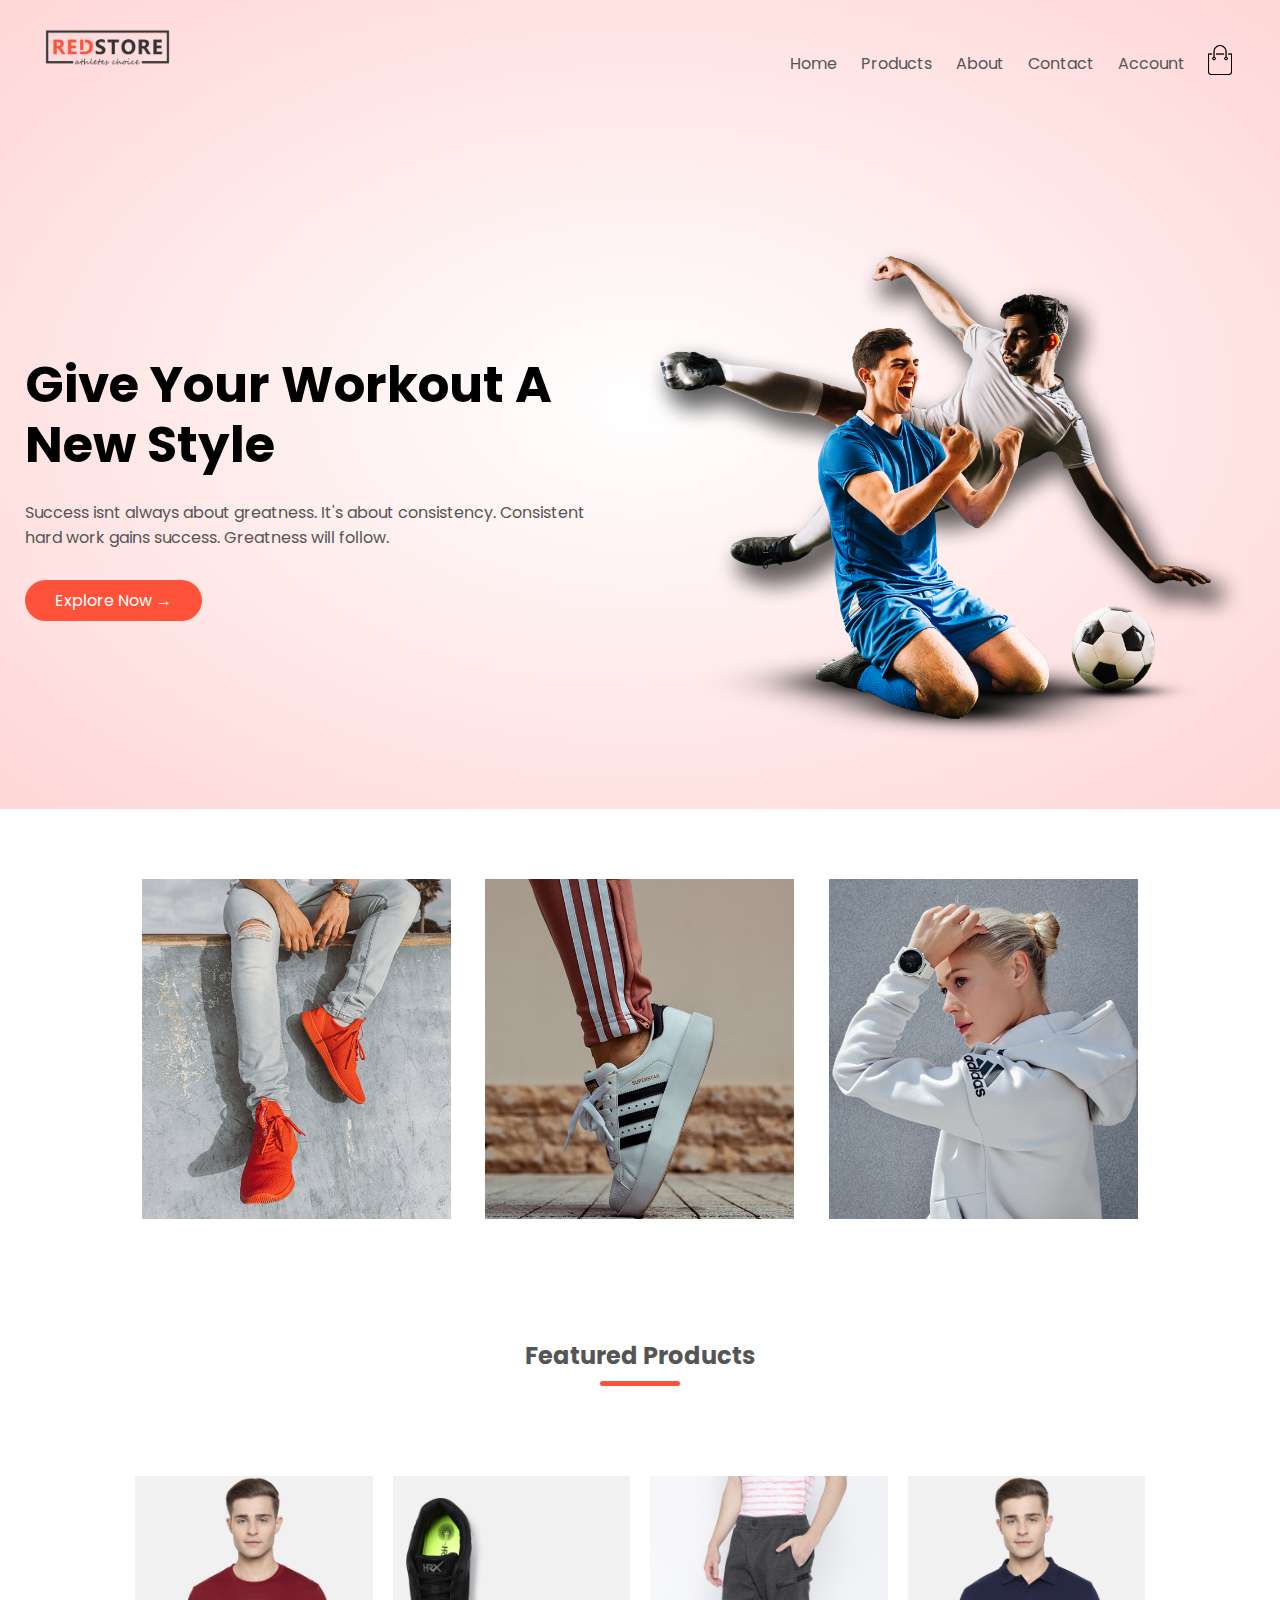
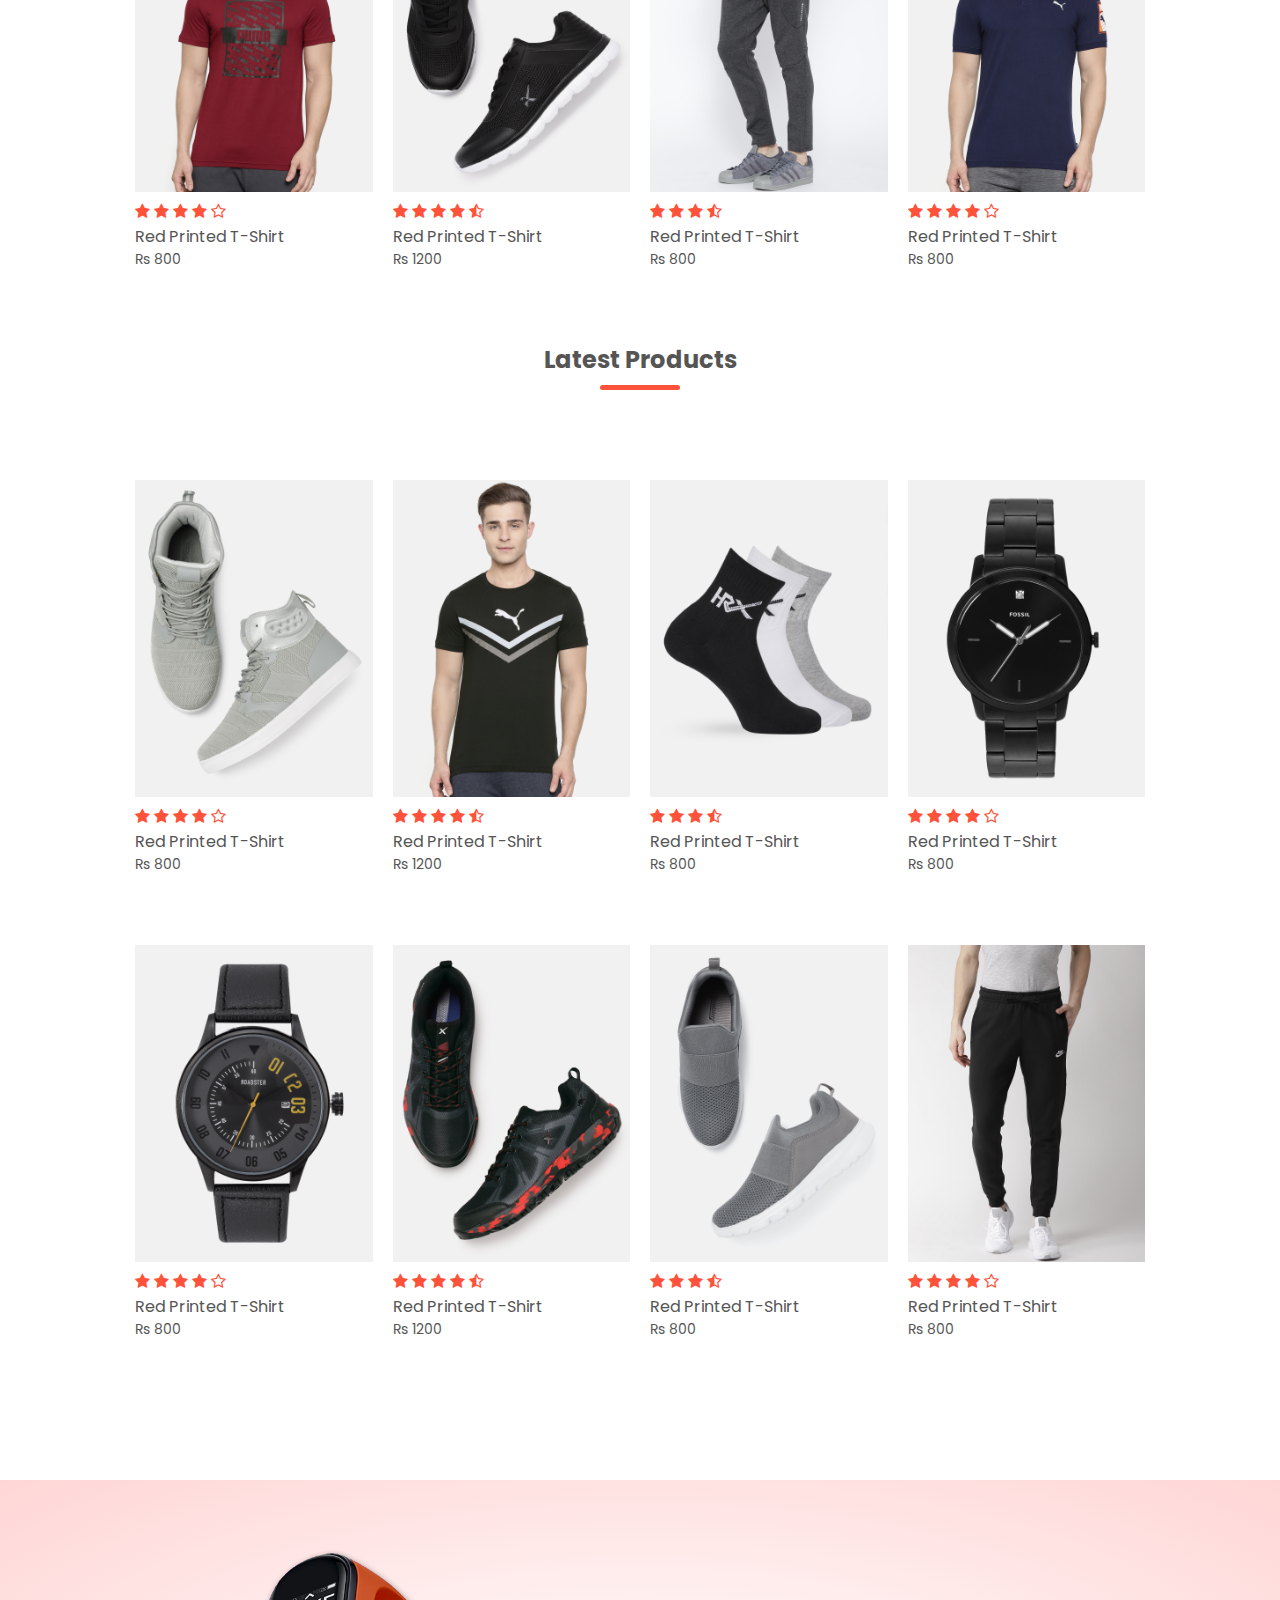
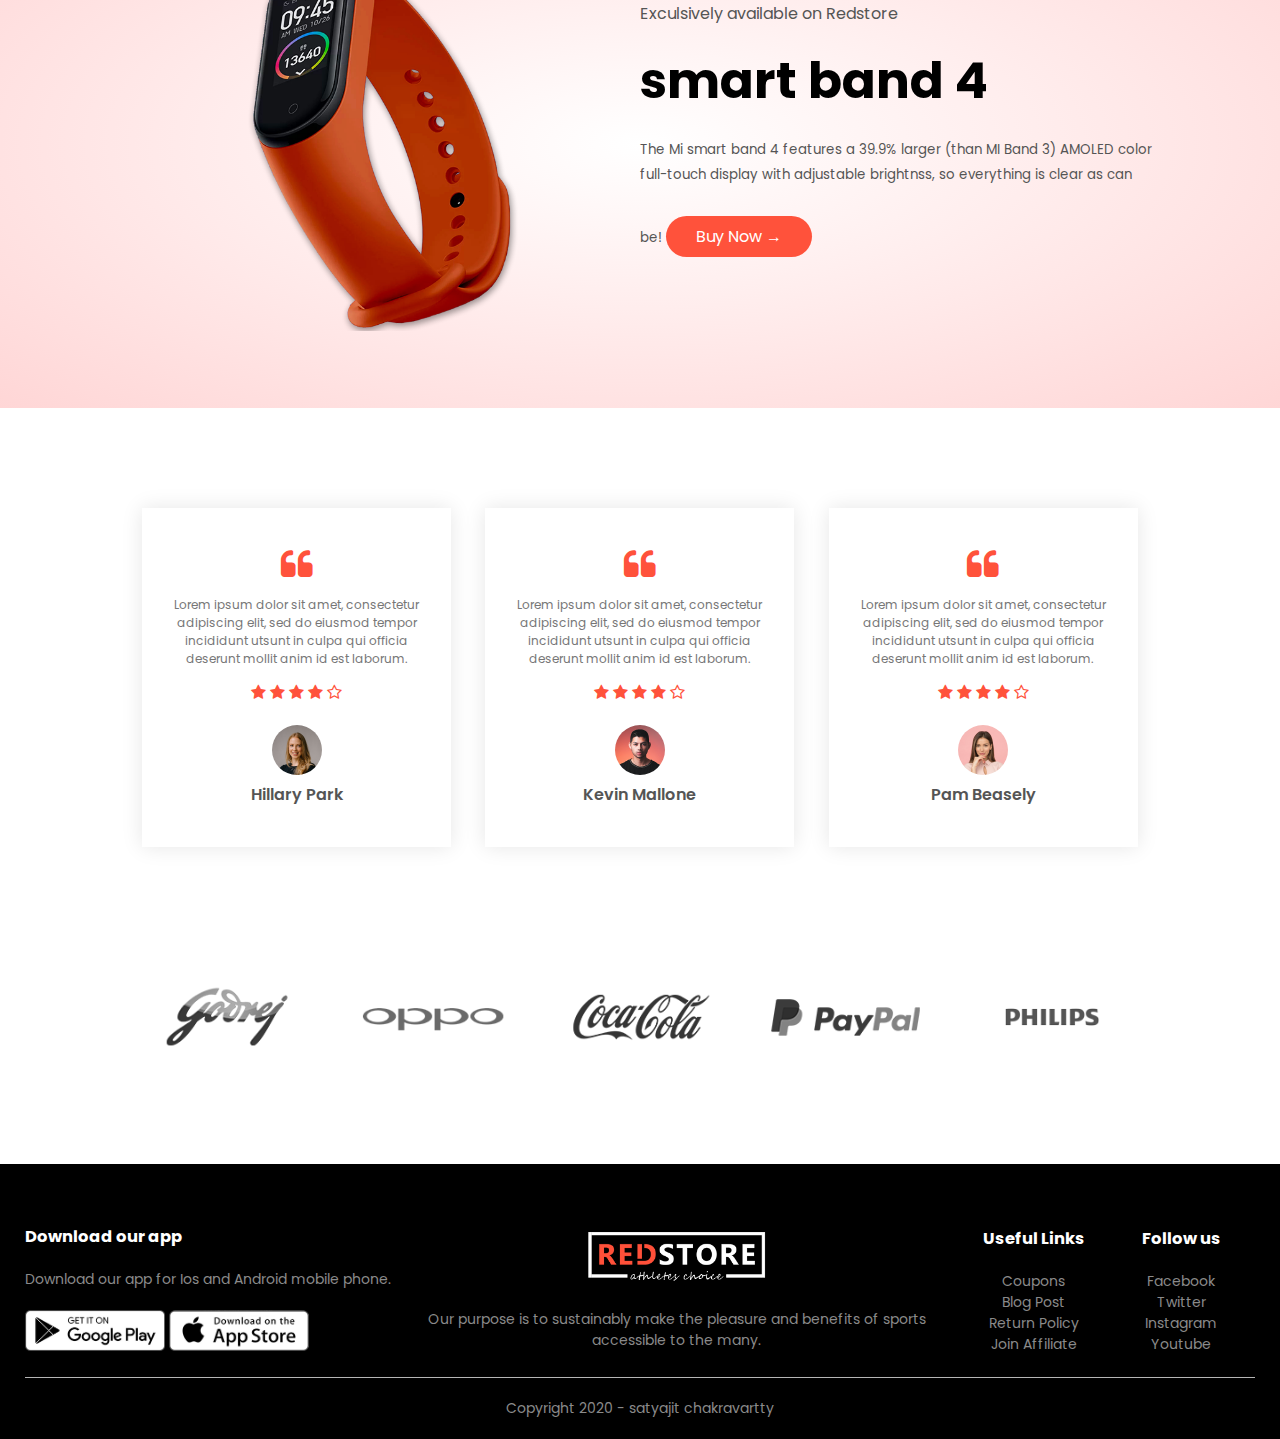
<file: index.html>
<!DOCTYPE html>
<html lang="en">

<head>
  <meta charset="UTF-8">
  <meta name="viewport" content="width=device-width, initial-scale=1.0">
  <meta http-equiv="X-UA-Compatible" content="ie=edge">
  <title>Redstore | Ecommerce Website</title>
  <link rel="stylesheet" href="css/style.css">
  <link rel="preconnect" href="https://fonts.gstatic.com">
  <link href="https://fonts.googleapis.com/css2?family=Poppins:wght@300;400;500;600;700&display=swap" rel="stylesheet">
  <link rel="stylesheet" href="https://stackpath.bootstrapcdn.com/font-awesome/4.7.0/css/font-awesome.min.css">
</head>

<body>
  <div class="header">
    <div class="container">
      <div class="navbar">
        <div class="logo">
          <a href="index.html"><img src="images/logo.png" alt="logo-img" width="125px"></a>
        </div>
        <nav>
          <ul id="MenuItems">
            <li><a href="index.html">Home</a></li>
            <li><a href="products.html">Products</a></li>
            <li><a href="">About</a></li>
            <li><a href="">Contact</a></li>
            <li><a href="account.html">Account</a></li>
          </ul>
        </nav>
        <a href="cart.html"><img src="images/cart.png" width="30px" height="30px" class="cartimg"></a>
        <img src="images/menu.png" class="menu-icon" onclick="menutoggle()">
      </div>
      <div class="row">
        <div class="col-2">
          <h1>Give Your Workout A New Style</h1>
          <p>Success isnt always about greatness. It's about
            consistency. Consistent<br> hard work gains success. Greatness will follow.</p>
          <a href="products.html" class="btn">Explore Now &#8594 </a>
        </div>
        <div class="col-2">
          <img src="images/image1.png" alt="">

        </div>
      </div>
    </div>
  </div>

  <!-- -------featured categories-------- -->

  <div class="categories">
    <div class="small-container">
      <div class="row">
        <div class="col-3">
          <img src="images/category-1.jpg">
        </div>
        <div class="col-3">
          <img src="images/category-2.jpg">
        </div>
        <div class="col-3">
          <img src="images/category-3.jpg">
        </div>
      </div>
    </div>
  </div>
  <!-- -------featured products-------- -->
  <div class="small-container">
    <h2 class="title">Featured Products</h2>
    <div class="row">
      <div class="col-4">
        <a href="product-details.html"><img src="images/product-1.jpg"></a>
        <div class="rating">
          <i class="fa fa-star"></i>
          <i class="fa fa-star"></i>
          <i class="fa fa-star"></i>
          <i class="fa fa-star"></i>
          <i class="fa fa-star-o"></i>
        </div>
        <a href="product-details.html"><h4>Red Printed T-Shirt</h4></a>
        <p>Rs 800</p>
      </div>
      <div class="col-4">
        <img src="images/product-2.jpg">
        <div class="rating">
          <i class="fa fa-star"></i>
          <i class="fa fa-star"></i>
          <i class="fa fa-star"></i>
          <i class="fa fa-star"></i>
          <i class="fa fa-star-half-o"></i>
        </div>
        <h4>Red Printed T-Shirt</h4>
        <p>Rs 1200</p>
      </div>
      <div class="col-4">
        <img src="images/product-3.jpg">
        <div class="rating">
          <i class="fa fa-star"></i>
          <i class="fa fa-star"></i>
          <i class="fa fa-star"></i>
          <i class="fa fa-star-half-o"></i>
        </div>
        <h4>Red Printed T-Shirt</h4>
        <p>Rs 800</p>
      </div>
      <div class="col-4">
        <img src="images/product-4.jpg">
        <div class="rating">
          <i class="fa fa-star"></i>
          <i class="fa fa-star"></i>
          <i class="fa fa-star"></i>
          <i class="fa fa-star"></i>
          <i class="fa fa-star-o"></i>
        </div>
        <h4>Red Printed T-Shirt</h4>
        <p>Rs 800</p>
      </div>
    </div>
    <h2 class="title">Latest Products</h2>
    <div class="row">
      <div class="col-4">
        <img src="images/product-5.jpg">
        <div class="rating">
          <i class="fa fa-star"></i>
          <i class="fa fa-star"></i>
          <i class="fa fa-star"></i>
          <i class="fa fa-star"></i>
          <i class="fa fa-star-o"></i>
        </div>
        <h4>Red Printed T-Shirt</h4>
        <p>Rs 800</p>
      </div>
      <div class="col-4">
        <img src="images/product-6.jpg">
        <div class="rating">
          <i class="fa fa-star"></i>
          <i class="fa fa-star"></i>
          <i class="fa fa-star"></i>
          <i class="fa fa-star"></i>
          <i class="fa fa-star-half-o"></i>
        </div>
        <h4>Red Printed T-Shirt</h4>
        <p>Rs 1200</p>
      </div>
      <div class="col-4">
        <img src="images/product-7.jpg">
        <div class="rating">
          <i class="fa fa-star"></i>
          <i class="fa fa-star"></i>
          <i class="fa fa-star"></i>
          <i class="fa fa-star-half-o"></i>
        </div>
        <h4>Red Printed T-Shirt</h4>
        <p>Rs 800</p>
      </div>
      <div class="col-4">
        <img src="images/product-8.jpg">
        <div class="rating">
          <i class="fa fa-star"></i>
          <i class="fa fa-star"></i>
          <i class="fa fa-star"></i>
          <i class="fa fa-star"></i>
          <i class="fa fa-star-o"></i>
        </div>
        <h4>Red Printed T-Shirt</h4>
        <p>Rs 800</p>
      </div>
      <div class="row">
        <div class="col-4">
          <img src="images/product-9.jpg">
          <div class="rating">
            <i class="fa fa-star"></i>
            <i class="fa fa-star"></i>
            <i class="fa fa-star"></i>
            <i class="fa fa-star"></i>
            <i class="fa fa-star-o"></i>
          </div>
          <h4>Red Printed T-Shirt</h4>
          <p>Rs 800</p>
        </div>
        <div class="col-4">
          <img src="images/product-10.jpg">
          <div class="rating">
            <i class="fa fa-star"></i>
            <i class="fa fa-star"></i>
            <i class="fa fa-star"></i>
            <i class="fa fa-star"></i>
            <i class="fa fa-star-half-o"></i>
          </div>
          <h4>Red Printed T-Shirt</h4>
          <p>Rs 1200</p>
        </div>
        <div class="col-4">
          <img src="images/product-11.jpg">
          <div class="rating">
            <i class="fa fa-star"></i>
            <i class="fa fa-star"></i>
            <i class="fa fa-star"></i>
            <i class="fa fa-star-half-o"></i>
          </div>
          <h4>Red Printed T-Shirt</h4>
          <p>Rs 800</p>
        </div>
        <div class="col-4">
          <img src="images/product-12.jpg">
          <div class="rating">
            <i class="fa fa-star"></i>
            <i class="fa fa-star"></i>
            <i class="fa fa-star"></i>
            <i class="fa fa-star"></i>
            <i class="fa fa-star-o"></i>
          </div>
          <h4>Red Printed T-Shirt</h4>
          <p>Rs 800</p>
        </div>
      </div>
    </div>
  </div>
  <!-- ------offer------ -->
  <div class="offer">
    <div class="small-container">
      <div class="row">
        <div class="col-2">
          <img src="images/exclusive.png" class="offer-img">
        </div>
        <div class="col-2">
          <p>Exculsively available on Redstore</p>
          <h1>smart band 4</h1>
          <small>The Mi smart band 4 features a 39.9% larger (than MI Band 3) AMOLED color full-touch display with adjustable brightnss,
            so everything is clear as can be!</small>
          <a href="" class="btn">Buy Now &#8594</a>
        </div>
      </div>
    </div>
  </div>
  <!-- -----testimonial----- -->
  <div class="testimonial">
    <div class="small-container">
      <div class="row">
        <div class="col-3">
          <i class="fa fa-quote-left"></i>
          <p>Lorem ipsum dolor sit amet, consectetur adipiscing elit, sed do eiusmod tempor incididunt utsunt in culpa qui officia deserunt mollit anim id est laborum. </p>
          <div class="rating">
            <i class="fa fa-star"></i>
            <i class="fa fa-star"></i>
            <i class="fa fa-star"></i>
            <i class="fa fa-star"></i>
            <i class="fa fa-star-o"></i>
          </div>
          <img src="images/user-1.png" alt="">
          <h3>Hillary Park</h3>
        </div>
        <div class="col-3">
          <i class="fa fa-quote-left"></i>
          <p>Lorem ipsum dolor sit amet, consectetur adipiscing elit, sed do eiusmod tempor incididunt utsunt in culpa qui officia deserunt mollit anim id est laborum. </p>
          <div class="rating">
            <i class="fa fa-star"></i>
            <i class="fa fa-star"></i>
            <i class="fa fa-star"></i>
            <i class="fa fa-star"></i>
            <i class="fa fa-star-o"></i>
          </div>
          <img src="images/user-2.png" alt="">
          <h3>Kevin Mallone</h3>
        </div>
        <div class="col-3">
          <i class="fa fa-quote-left"></i>
          <p>Lorem ipsum dolor sit amet, consectetur adipiscing elit, sed do eiusmod tempor incididunt utsunt in culpa qui officia deserunt mollit anim id est laborum. </p>
          <div class="rating">
            <i class="fa fa-star"></i>
            <i class="fa fa-star"></i>
            <i class="fa fa-star"></i>
            <i class="fa fa-star"></i>
            <i class="fa fa-star-o"></i>
          </div>
          <img src="images/user-3.png" alt="">
          <h3>Pam Beasely</h3>
        </div>

      </div>
    </div>
  </div>

  <!-- -------brands------->

  <div class="brands">
    <div class="small-container">
      <div class="row">
        <div class="col-5">
          <img src="images/logo-godrej.png"">
        </div>
        <div class=" col-5">
          <img src="images/logo-oppo.png"">
        </div>
        <div class=" col-5">
          <img src="images/logo-coca-cola.png"">
        </div>
        <div class=" col-5">
          <img src="images/logo-paypal.png"">
        </div>
        <div class=" col-5">
          <img src="images/logo-philips.png"">
        </div>
      </div>
    </div>
  </div>

  <!-- ------footer-------->

  <div class=" footer">
          <div class="container">
            <div class="row">
              <div class="footer-col-1">
                <h3>Download our app</h3>
                <p>Download our app for Ios and Android mobile phone.</p>
                <div class="app-logo">
                  <img src="images/play-store.png">
                  <img src="images/app-store.png">
                </div>
              </div>
              <div class="footer-col-2">
                <img src="images/logo-white.png">
                <p>Our purpose is to sustainably make the
                  pleasure and benefits of sports accessible to the many.</p>
              </div>
              <div class="footer-col-3">
                <h3>Useful Links</h3>
                <ul>
                  <li>Coupons</li>
                  <li>Blog Post</li>
                  <li>Return Policy</li>
                  <li>Join Affiliate</li>
                </ul>
              </div>
              <div class="footer-col-4">
                <h3>Follow us</h3>
                <ul>
                  <li>Facebook</li>
                  <li>Twitter</li>
                  <li>Instagram</li>
                  <li>Youtube</li>
                </ul>
              </div>
            </div>
            <hr>
            <p class="copyright"> Copyright 2020 - satyajit chakravartty</p>
          </div>
        </div>

        <!------ js for toggle menu ------->

        <script>
          var MenuItems = document.getElementById("MenuItems");

          MenuItems.style.maxHeight = "0px";

          function menutoggle() {
            if (MenuItems.style.maxHeight == "0px") {
              MenuItems.style.maxHeight = "200px";
            } else {
              MenuItems.style.maxHeight = "0px";
            }
          }
        </script>

</body>

</html>
</file>
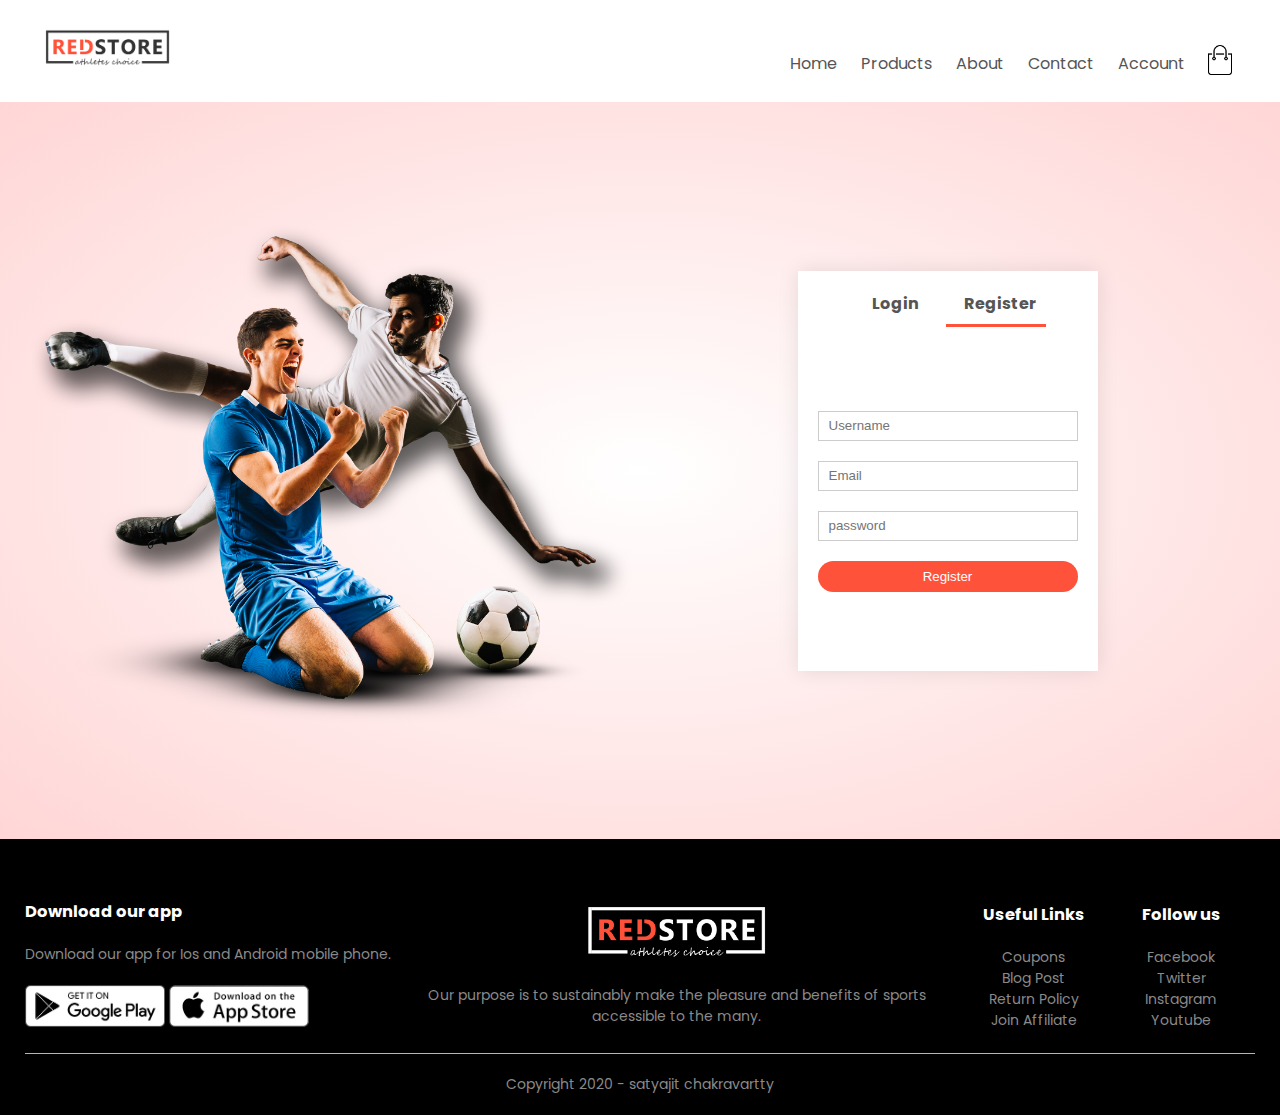
<file: account.html>
<!DOCTYPE html>
<html lang="en">

<head>
  <meta charset="UTF-8">
  <meta name="viewport" content="width=device-width, initial-scale=1.0">
  <meta http-equiv="X-UA-Compatible" content="ie=edge">
  <title>All Products - Redstore </title>
  <link rel="stylesheet" href="css/style.css">
  <link rel="preconnect" href="https://fonts.gstatic.com">
  <link href="https://fonts.googleapis.com/css2?family=Poppins:wght@300;400;500;600;700&display=swap" rel="stylesheet">
  <link rel="stylesheet" href="https://stackpath.bootstrapcdn.com/font-awesome/4.7.0/css/font-awesome.min.css">
</head>

<body>

  <div class="container">
    <div class="navbar">
      <div class="logo">
        <a href="index.html"><img src="images/logo.png" alt="logo-img" width="125px"></a>
      </div>
      <nav>
        <ul id="MenuItems">
          <li><a href="index.html">Home</a></li>
          <li><a href="products.html">Products</a></li>
          <li><a href="">About</a></li>
          <li><a href="">Contact</a></li>
          <li><a href="account.html">Account</a></li>
        </ul>
      </nav>
      <a href="cart.html"><img src="images/cart.png" width="30px" height="30px" class="cartimg"></a>
      <img src="images/menu.png" class="menu-icon" onclick="menutoggle()">
    </div>
  </div>

<!-- account page -->
<div class="account-page">
  <div class="container">
    <div class="row">
      <div class="col-2">
        <img src="images/image1.png" width="100%">
      </div>
      <div class="col-2">
        <div class="form-container">
           <div class="form-btn">
             <span onclick="login()">Login</span>
             <span onclick="register()">Register</span>
             <hr id="Indicator">
           </div>
           <form id="LoginForm">
              <input type="text" placeholder="Username">
              <input type="password" placeholder="password">
              <button type="submit" class="btn">Login</button>
              <a href="">Forgot Password</a>
           </form>

           <form id="RegForm">
              <input type="text" placeholder="Username">
              <input type="email" placeholder="Email">
              <input type="password" placeholder="password">
              <button type="submit" class="btn">Register</button>

           </form>
        </div>
      </div>
    </div>
  </div>
</div>



  <!-- ------footer-------->

  <div class=" footer">
    <div class="container">
      <div class="row">
        <div class="footer-col-1">
          <h3>Download our app</h3>
          <p>Download our app for Ios and Android mobile phone.</p>
          <div class="app-logo">
            <img src="images/play-store.png">
            <img src="images/app-store.png">
          </div>
        </div>
        <div class="footer-col-2">
          <img src="images/logo-white.png">
          <p>Our purpose is to sustainably make the
            pleasure and benefits of sports accessible to the many.</p>
        </div>
        <div class="footer-col-3">
          <h3>Useful Links</h3>
          <ul>
            <li>Coupons</li>
            <li>Blog Post</li>
            <li>Return Policy</li>
            <li>Join Affiliate</li>
          </ul>
        </div>
        <div class="footer-col-4">
          <h3>Follow us</h3>
          <ul>
            <li>Facebook</li>
            <li>Twitter</li>
            <li>Instagram</li>
            <li>Youtube</li>
          </ul>
        </div>
      </div>
      <hr>
      <p class="copyright"> Copyright 2020 - satyajit chakravartty</p>
    </div>
  </div>


  <script>
    var MenuItems = document.getElementById("MenuItems");

    MenuItems.style.maxHeight = "0px";

    function menutoggle() {
      if (MenuItems.style.maxHeight == "0px") {
        MenuItems.style.maxHeight = "200px";
      } else {
        MenuItems.style.maxHeight = "0px";
      }
    }
  </script>

  <!-- js for toggle form -->
  <script>

    var LoginForm = document.getElementById("LoginForm");
    var RegForm = document.getElementById("RegForm");
    var Indicator = document.getElementById("Indicator");

      function register(){
        RegForm.style.transform = "translateX(0px)";
        LoginForm.style.transform = "translateX(0px)";
        Indicator.style.transform = "translateX(100px)";
      }
      function login(){
        RegForm.style.transform = "translateX(300px)";
        LoginForm.style.transform = "translateX(300px)";
        Indicator.style.transform = "translateX(0px)";
      }


  </script>

</body>

</html>
</file>
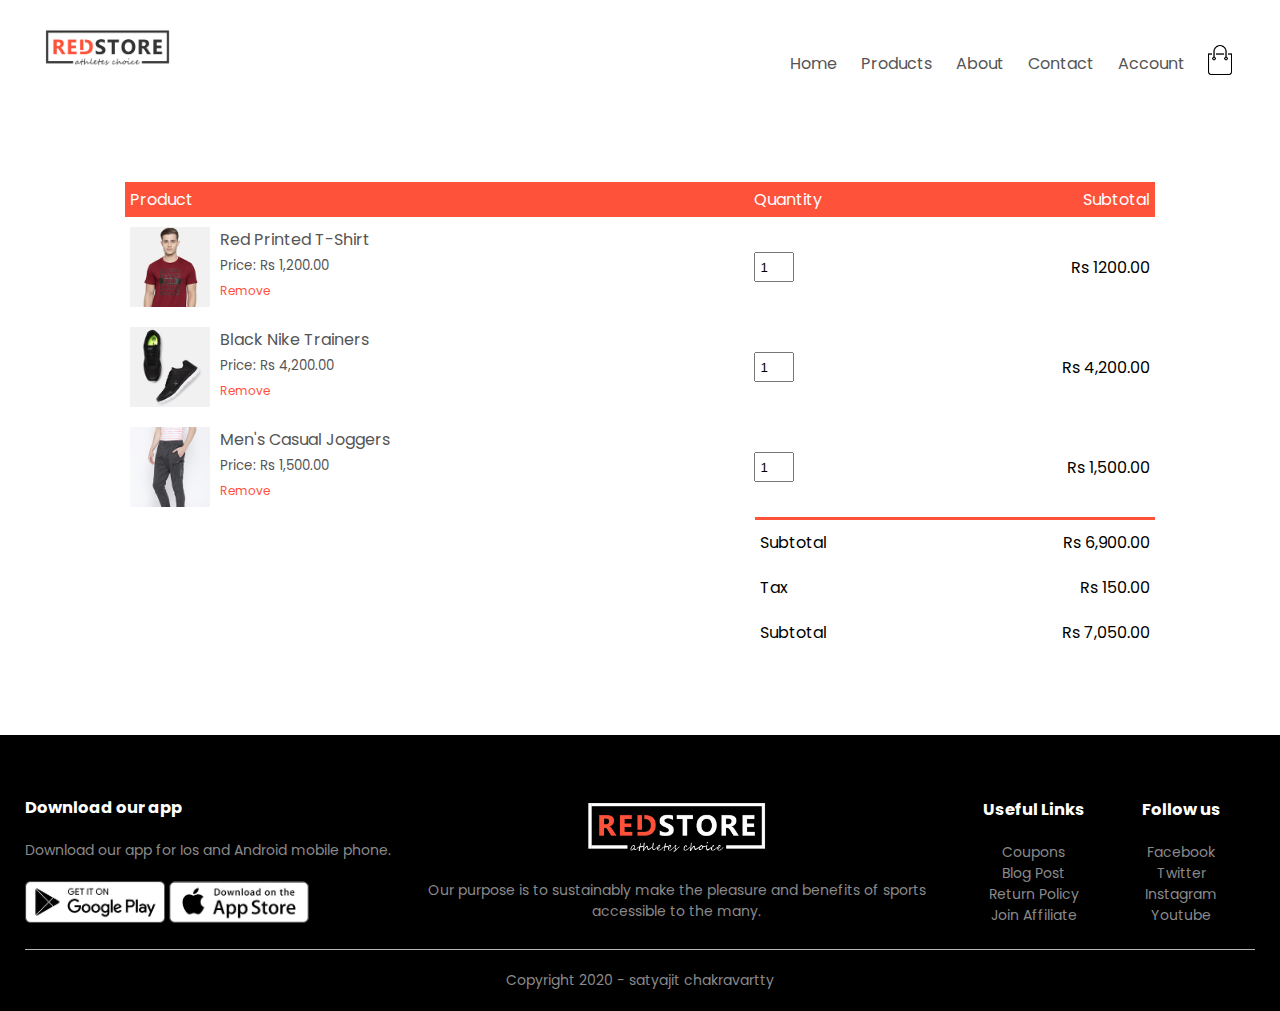
<file: cart.html>
<!DOCTYPE html>
<html lang="en">

<head>
  <meta charset="UTF-8">
  <meta name="viewport" content="width=device-width, initial-scale=1.0">
  <meta http-equiv="X-UA-Compatible" content="ie=edge">
  <title>All Products - Redstore </title>
  <link rel="stylesheet" href="css/style.css">
  <link rel="preconnect" href="https://fonts.gstatic.com">
  <link href="https://fonts.googleapis.com/css2?family=Poppins:wght@300;400;500;600;700&display=swap" rel="stylesheet">
  <link rel="stylesheet" href="https://stackpath.bootstrapcdn.com/font-awesome/4.7.0/css/font-awesome.min.css">
</head>

<body>

  <div class="container">
    <div class="navbar">
      <div class="logo">
        <a href="index.html"><img src="images/logo.png" alt="logo-img" width="125px"></a>
      </div>
      <nav>
        <ul id="MenuItems">
          <li><a href="index.html">Home</a></li>
          <li><a href="products.html">Products</a></li>
          <li><a href="">About</a></li>
          <li><a href="">Contact</a></li>
          <li><a href="account.html">Account</a></li>
        </ul>
      </nav>
      <a href="cart.html"><img src="images/cart.png" width="30px" height="30px" class="cartimg"></a>
      <img src="images/menu.png" class="menu-icon" onclick="menutoggle()">
    </div>
  </div>

  <!-------cart item details------->
  <div class="small-container cart-page">

    <table>
      <tr>
        <th>Product</th>
        <th>Quantity</th>
        <th>Subtotal</th>
      </tr>
      <tr>
        <td>
          <div class="cart-info">
            <img src="images/buy-1.jpg">
            <div>
              <p>Red Printed T-Shirt</p>
              <small>Price: Rs 1,200.00 </small>
              <br>
              <a href="#">Remove</a>
            </div>
          </div>
        </td>
        <td><input type="number" value="1"></td>
        <td>Rs 1200.00 </td>
      </tr>
      <tr>
        <td>
          <div class="cart-info">
            <img src="images/buy-2.jpg">
            <div>
              <p>Black Nike Trainers</p>
              <small>Price: Rs 4,200.00 </small>
              <br>
              <a href="#">Remove</a>
            </div>
          </div>
        </td>
        <td><input type="number" value="1"></td>
        <td>Rs 4,200.00</td>
      </tr>
      <tr>
        <td>
          <div class="cart-info">
            <img src="images/buy-3.jpg">
            <div>
              <p>Men's Casual Joggers</p>
              <small>Price: Rs 1,500.00 </small>
              <br>
              <a href="#">Remove</a>
            </div>
          </div>
        </td>
        <td><input type="number" value="1"></td>
        <td>Rs 1,500.00 </td>
      </tr>
    </table>
    <div class="total-price">
      <table>
        <tr>
          <td>Subtotal</td>
          <td>Rs 6,900.00</td>
        </tr>
        <tr>
          <td>Tax</td>
          <td>Rs 150.00</td>
        </tr>
        <tr>
          <td>Subtotal</td>
          <td>Rs 7,050.00</td>
        </tr>
      </table>
    </div>



  </div>

  <!-- ------footer-------->

  <div class=" footer">
    <div class="container">
      <div class="row">
        <div class="footer-col-1">
          <h3>Download our app</h3>
          <p>Download our app for Ios and Android mobile phone.</p>
          <div class="app-logo">
            <img src="images/play-store.png">
            <img src="images/app-store.png">
          </div>
        </div>
        <div class="footer-col-2">
          <img src="images/logo-white.png">
          <p>Our purpose is to sustainably make the
            pleasure and benefits of sports accessible to the many.</p>
        </div>
        <div class="footer-col-3">
          <h3>Useful Links</h3>
          <ul>
            <li>Coupons</li>
            <li>Blog Post</li>
            <li>Return Policy</li>
            <li>Join Affiliate</li>
          </ul>
        </div>
        <div class="footer-col-4">
          <h3>Follow us</h3>
          <ul>
            <li>Facebook</li>
            <li>Twitter</li>
            <li>Instagram</li>
            <li>Youtube</li>
          </ul>
        </div>
      </div>
      <hr>
      <p class="copyright"> Copyright 2020 - satyajit chakravartty</p>
    </div>
  </div>


  <script>
    var MenuItems = document.getElementById("MenuItems");

    MenuItems.style.maxHeight = "0px";

    function menutoggle() {
      if (MenuItems.style.maxHeight == "0px") {
        MenuItems.style.maxHeight = "200px";
      } else {
        MenuItems.style.maxHeight = "0px";
      }
    }
  </script>

</body>

</html>
</file>
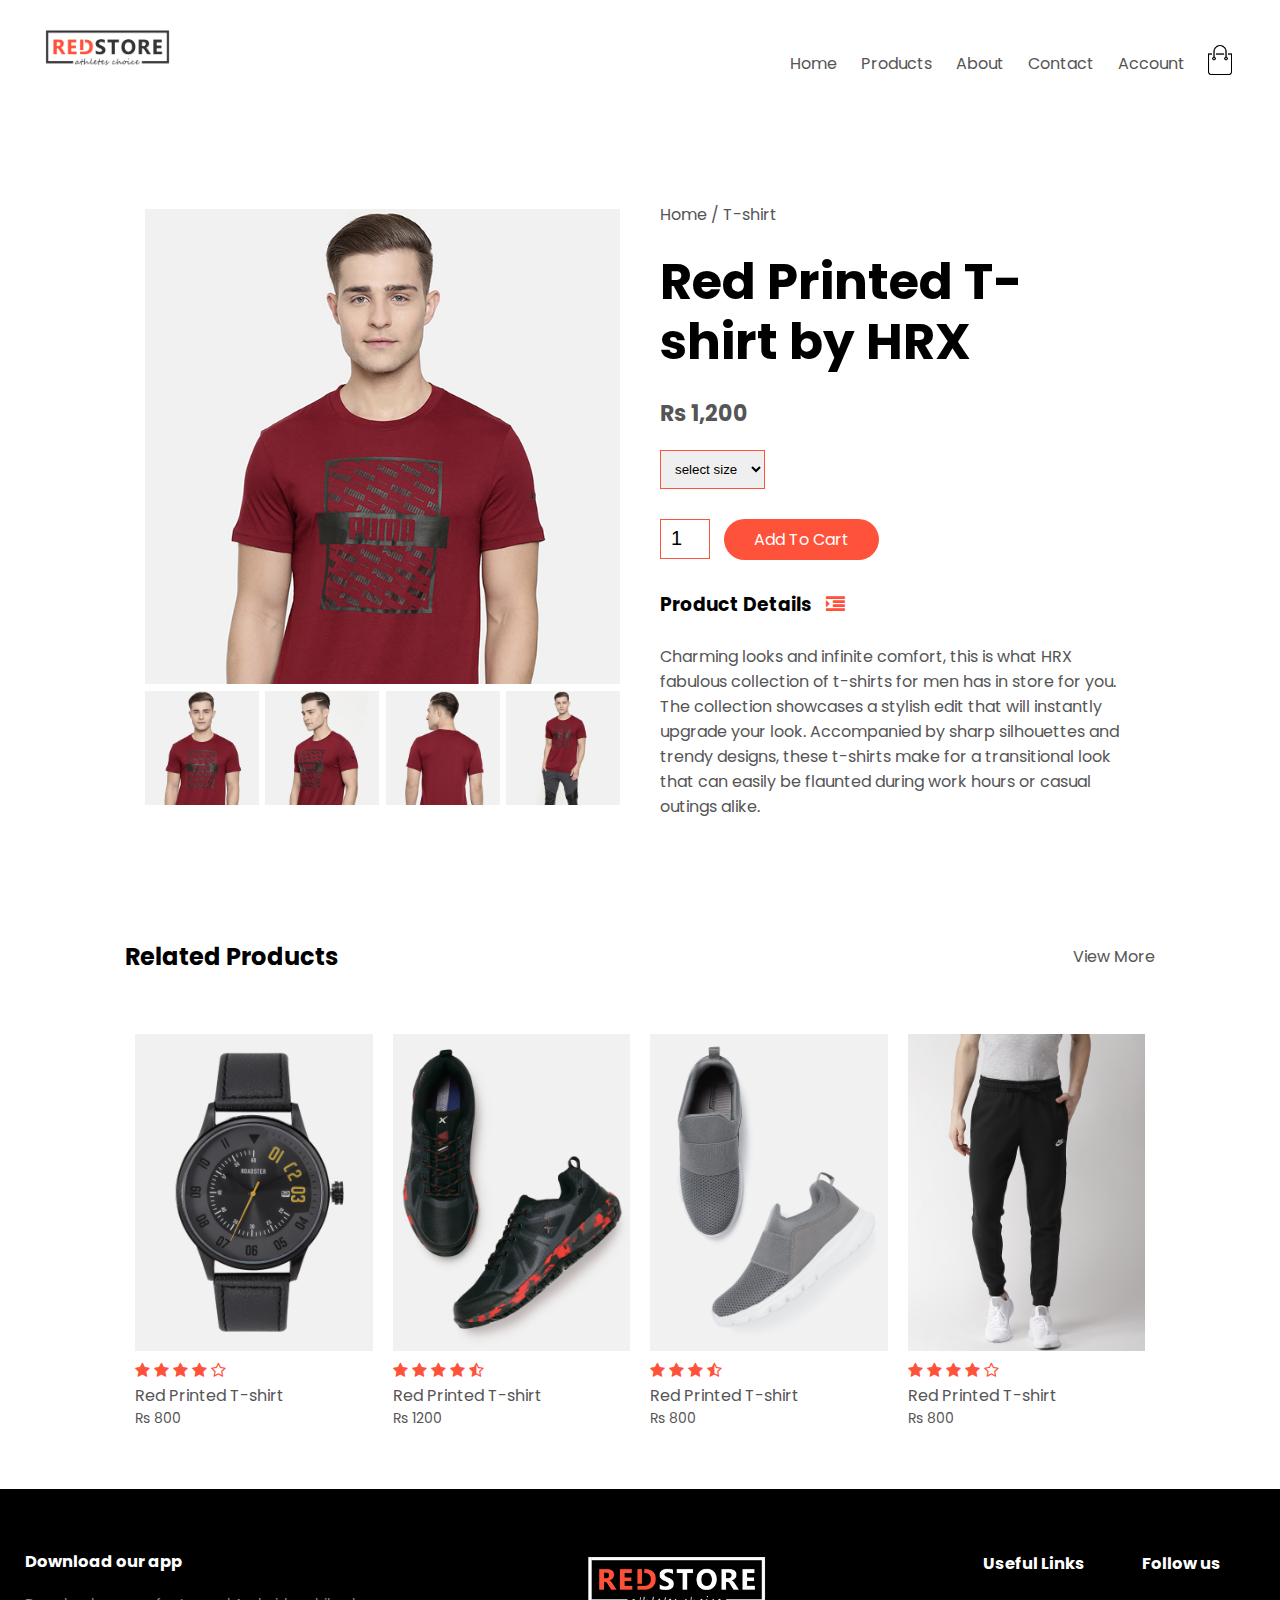
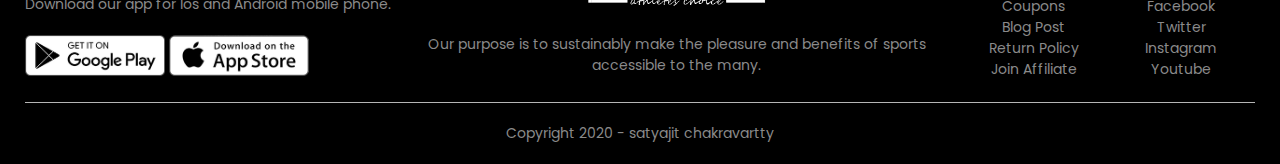
<file: product-details.html>
<!DOCTYPE html>
<html lang="en">

<head>
  <meta charset="UTF-8">
  <meta name="viewport" content="width=device-width, initial-scale=1.0">
  <meta http-equiv="X-UA-Compatible" content="ie=edge">
  <title>All Products - Redstore </title>
  <link rel="stylesheet" href="css/style.css">
  <link rel="preconnect" href="https://fonts.gstatic.com">
  <link href="https://fonts.googleapis.com/css2?family=Poppins:wght@300;400;500;600;700&display=swap" rel="stylesheet">
  <link rel="stylesheet" href="https://stackpath.bootstrapcdn.com/font-awesome/4.7.0/css/font-awesome.min.css">
</head>

<body>

  <div class="container">
    <div class="navbar">
      <div class="logo">
        <a href="index.html"><img src="images/logo.png" alt="logo-img" width="125px"></a>
      </div>
      <nav>
        <ul id="MenuItems">
          <li><a href="index.html">Home</a></li>
          <li><a href="products.html">Products</a></li>
          <li><a href="">About</a></li>
          <li><a href="">Contact</a></li>
          <li><a href="account.html">Account</a></li>
        </ul>
      </nav>
      <a href="cart.html"><img src="images/cart.png" width="30px" height="30px" class="cartimg"></a>
      <img src="images/menu.png" class="menu-icon" onclick="menutoggle()">
    </div>
  </div>

  <!-- -----single product details----- -->

  <div class="small-container single-product">
    <div class="row">
      <div class="col-2">

        <img src="images/gallery-1.jpg" width=="100%" id="product-img">

        <div class="small-img-row">
        <div class="small-img-col">
            <img src="images/gallery-1.jpg" width="100%" class="small-img">
        </div>
        <div class="small-img-col">
            <img src="images/gallery-2.jpg" width="100%" class="small-img">
        </div>
        <div class="small-img-col">
            <img src="images/gallery-3.jpg" width="100%" class="small-img">
        </div>
        <div class="small-img-col">
            <img src="images/gallery-4.jpg" width="100%" class="small-img">
        </div>
        </div>
      </div>
      <div class="col-2">
        <p>Home / T-shirt</p>
        <h1>Red Printed T-shirt by HRX</h1>
        <h4>Rs 1,200</h4>
        <select>
          <option>select size</option>
          <option>XXL</option>
          <option>XL</option>
          <option>Large</option>
          <option>Medium</option>
          <option>small</option>
        </select>
        <input type="number" value="1">
        <a href="" class="btn">Add To Cart</a>
        <h3>Product Details <i class="fa fa-indent"></i></h3>
        <br>
        <p>Charming looks and infinite comfort, this is what HRX fabulous collection of t-shirts for men has in store for you. The collection showcases a stylish edit that will instantly upgrade your look. Accompanied by sharp silhouettes and trendy
          designs, these t-shirts make for a transitional look that can easily be flaunted during work hours or casual outings alike.</p>

      </div>
    </div>
  </div>

<!------title------>
  <div class="small-container">
    <div class="row row-2">
      <h2>Related Products</h2>
      <p>View More</p>
    </div>
  </div>



<!-------products------->

  <div class="small-container">
    <div class="row">
      <div class="col-4">
        <img src="images/product-9.jpg">
        <div class="rating">
          <i class="fa fa-star"></i>
          <i class="fa fa-star"></i>
          <i class="fa fa-star"></i>
          <i class="fa fa-star"></i>
          <i class="fa fa-star-o"></i>
        </div>
        <h4>Red Printed T-shirt</h4>
        <p>Rs 800</p>
      </div>
      <div class="col-4">
        <img src="images/product-10.jpg">
        <div class="rating">
          <i class="fa fa-star"></i>
          <i class="fa fa-star"></i>
          <i class="fa fa-star"></i>
          <i class="fa fa-star"></i>
          <i class="fa fa-star-half-o"></i>
        </div>
        <h4>Red Printed T-shirt</h4>
        <p>Rs 1200</p>
      </div>
      <div class="col-4">
        <img src="images/product-11.jpg">
        <div class="rating">
          <i class="fa fa-star"></i>
          <i class="fa fa-star"></i>
          <i class="fa fa-star"></i>
          <i class="fa fa-star-half-o"></i>
        </div>
        <h4>Red Printed T-shirt</h4>
        <p>Rs 800</p>
      </div>
      <div class="col-4">
        <img src="images/product-12.jpg">
        <div class="rating">
          <i class="fa fa-star"></i>
          <i class="fa fa-star"></i>
          <i class="fa fa-star"></i>
          <i class="fa fa-star"></i>
          <i class="fa fa-star-o"></i>
        </div>
        <h4>Red Printed T-shirt</h4>
        <p>Rs 800</p>
      </div>
    </div>
  </div>

  <!-- ------footer-------->

  <div class=" footer">
    <div class="container">
      <div class="row">
        <div class="footer-col-1">
          <h3>Download our app</h3>
          <p>Download our app for Ios and Android mobile phone.</p>
          <div class="app-logo">
            <img src="images/play-store.png">
            <img src="images/app-store.png">
          </div>
        </div>
        <div class="footer-col-2">
          <img src="images/logo-white.png">
          <p>Our purpose is to sustainably make the
            pleasure and benefits of sports accessible to the many.</p>
        </div>
        <div class="footer-col-3">
          <h3>Useful Links</h3>
          <ul>
            <li>Coupons</li>
            <li>Blog Post</li>
            <li>Return Policy</li>
            <li>Join Affiliate</li>
          </ul>
        </div>
        <div class="footer-col-4">
          <h3>Follow us</h3>
          <ul>
            <li>Facebook</li>
            <li>Twitter</li>
            <li>Instagram</li>
            <li>Youtube</li>
          </ul>
        </div>
      </div>
      <hr>
      <p class="copyright"> Copyright 2020 - satyajit chakravartty</p>
    </div>
  </div>


  <script>
    var MenuItems = document.getElementById("MenuItems");

    MenuItems.style.maxHeight = "0px";

    function menutoggle() {
      if (MenuItems.style.maxHeight == "0px") {
        MenuItems.style.maxHeight = "200px";
      } else {
        MenuItems.style.maxHeight = "0px";
      }
    }
  </script>

  <script>
    var productImg = document.getElementById("product-img");
    var smallimg = document.getElementsByClassName("small-img");

    smallimg[0].onclick = function()
    {
      productImg.src = smallimg[0].src;
    }
    smallimg[1].onclick = function()
    {
      productImg.src = smallimg[1].src;
    }
    smallimg[2].onclick = function()
    {
      productImg.src = smallimg[2].src;
    }
    smallimg[3].onclick = function()
    {
      productImg.src = smallimg[3].src;
    }
  </script>

</body>

</html>
</file>
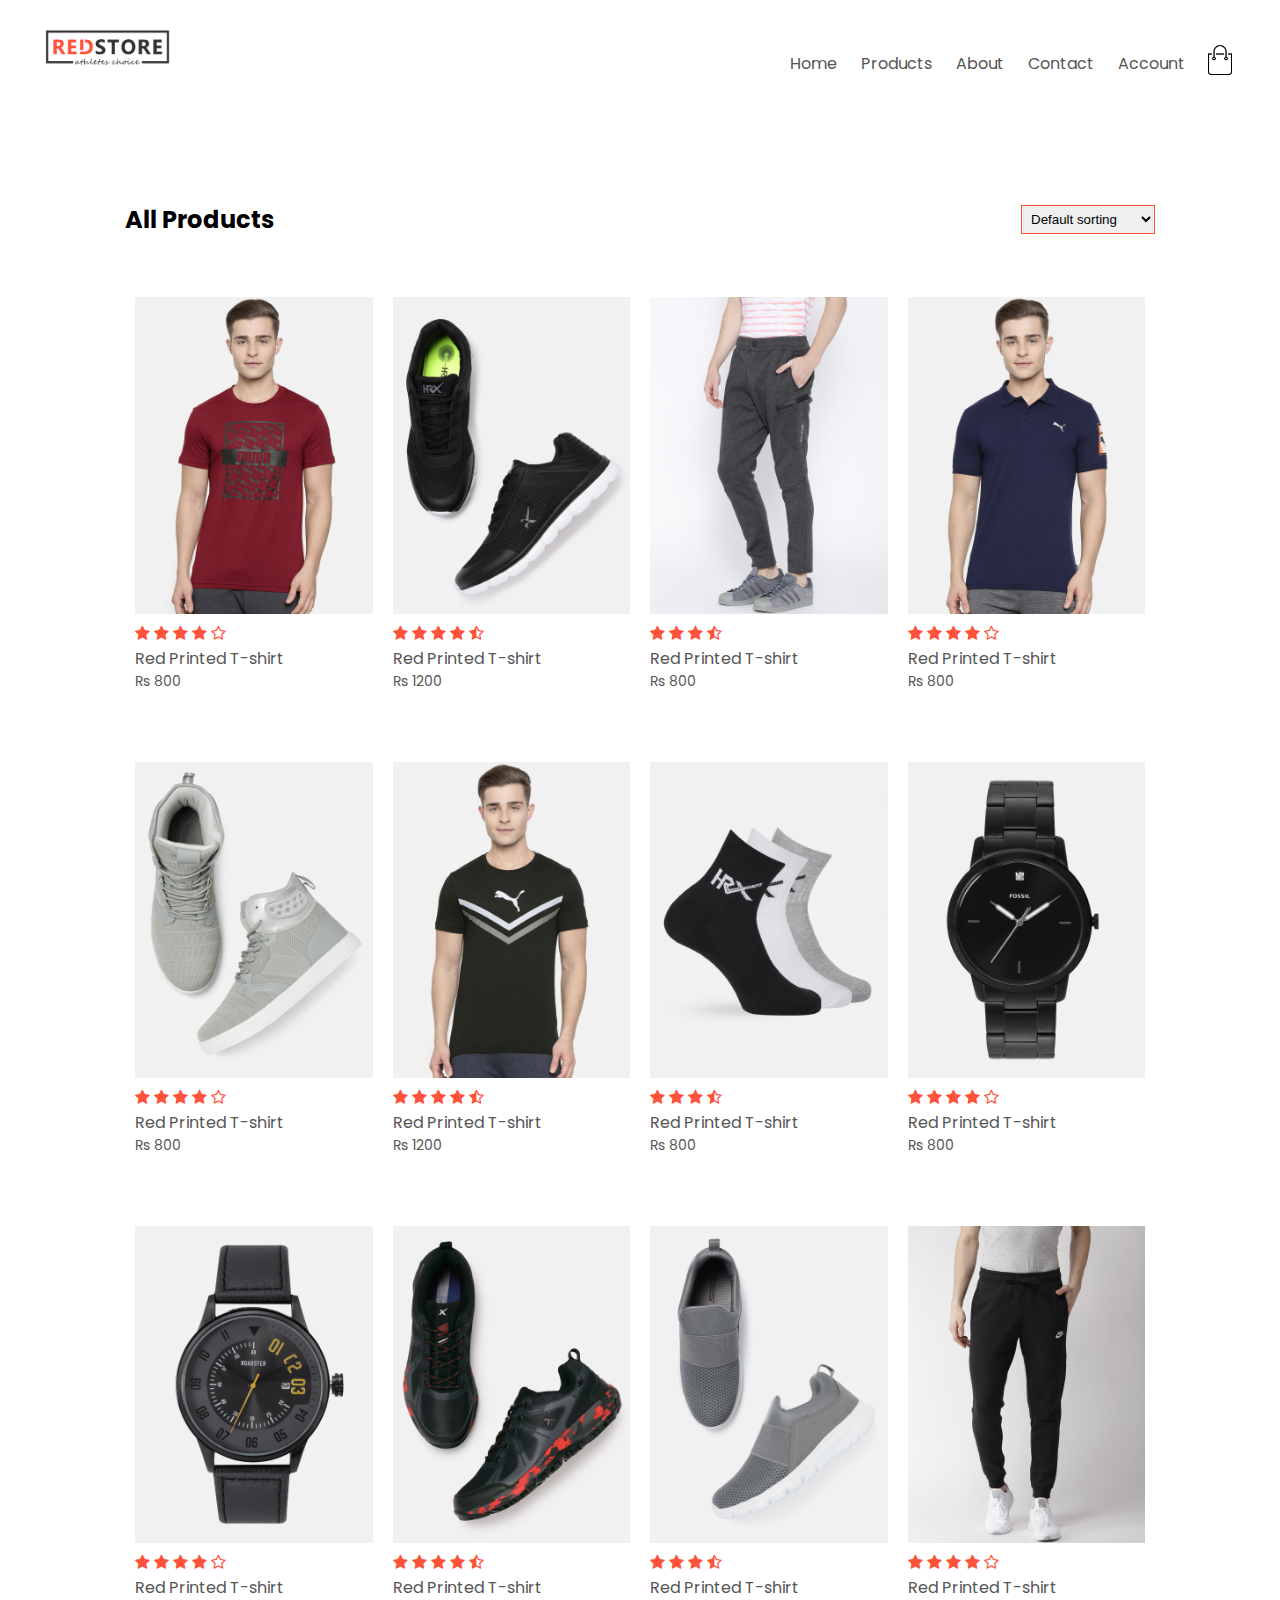
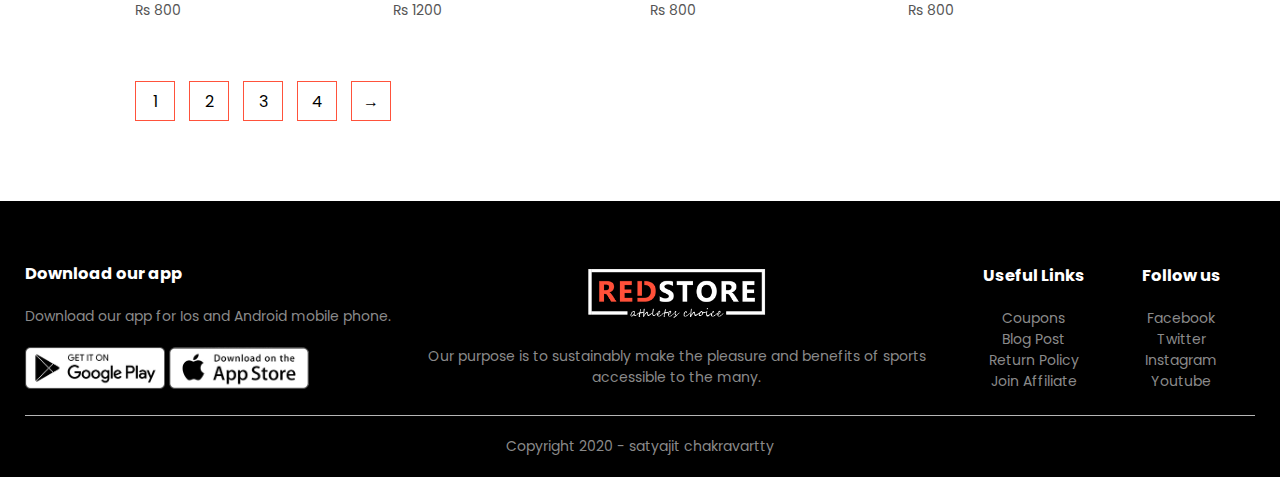
<file: products.html>
<!DOCTYPE html>
<html lang="en">

<head>
  <meta charset="UTF-8">
  <meta name="viewport" content="width=device-width, initial-scale=1.0">
  <meta http-equiv="X-UA-Compatible" content="ie=edge">
  <title>All Products - Redstore </title>
  <link rel="stylesheet" href="css/style.css">
  <link rel="preconnect" href="https://fonts.gstatic.com">
  <link href="https://fonts.googleapis.com/css2?family=Poppins:wght@300;400;500;600;700&display=swap" rel="stylesheet">
  <link rel="stylesheet" href="https://stackpath.bootstrapcdn.com/font-awesome/4.7.0/css/font-awesome.min.css">
</head>

<body>

    <div class="container">
      <div class="navbar">
        <div class="logo">
          <a href="index.html"><img src="images/logo.png" alt="logo-img" width="125px"></a>
        </div>
        <nav>
          <ul id="MenuItems">
            <li><a href="index.html">Home</a></li>
            <li><a href="products.html">Products</a></li>
            <li><a href="">About</a></li>
            <li><a href="">Contact</a></li>
            <li><a href="account.html">Account</a></li>
          </ul>
        </nav>
        <a href="cart.html"><img src="images/cart.png" width="30px" height="30px" class="cartimg"></a>
        <img src="images/menu.png" class="menu-icon" onclick="menutoggle()">
      </div>
    </div>

  <div class="small-container">

    <div class="row row-2">
      <h2>All Products</h2>
      <select>
        <option>Default sorting</option>
        <option>sort by price</option>
        <option>sort by popularity</option>
        <option>sort by rating</option>
        <option>sort by sale</option>
      </select>
    </div>

    <div class="row">
      <div class="col-4">
        <img src="images/product-1.jpg">
        <div class="rating">
          <i class="fa fa-star"></i>
          <i class="fa fa-star"></i>
          <i class="fa fa-star"></i>
          <i class="fa fa-star"></i>
          <i class="fa fa-star-o"></i>
        </div>
        <h4>Red Printed T-shirt</h4>
        <p>Rs 800</p>
      </div>
      <div class="col-4">
        <img src="images/product-2.jpg">
        <div class="rating">
          <i class="fa fa-star"></i>
          <i class="fa fa-star"></i>
          <i class="fa fa-star"></i>
          <i class="fa fa-star"></i>
          <i class="fa fa-star-half-o"></i>
        </div>
        <h4>Red Printed T-shirt</h4>
        <p>Rs 1200</p>
      </div>
      <div class="col-4">
        <img src="images/product-3.jpg">
        <div class="rating">
          <i class="fa fa-star"></i>
          <i class="fa fa-star"></i>
          <i class="fa fa-star"></i>
          <i class="fa fa-star-half-o"></i>
        </div>
        <h4>Red Printed T-shirt</h4>
        <p>Rs 800</p>
      </div>
      <div class="col-4">
        <img src="images/product-4.jpg">
        <div class="rating">
          <i class="fa fa-star"></i>
          <i class="fa fa-star"></i>
          <i class="fa fa-star"></i>
          <i class="fa fa-star"></i>
          <i class="fa fa-star-o"></i>
        </div>
        <h4>Red Printed T-shirt</h4>
        <p>Rs 800</p>
      </div>
      <div class="col-4">
        <img src="images/product-5.jpg">
        <div class="rating">
          <i class="fa fa-star"></i>
          <i class="fa fa-star"></i>
          <i class="fa fa-star"></i>
          <i class="fa fa-star"></i>
          <i class="fa fa-star-o"></i>
        </div>
        <h4>Red Printed T-shirt</h4>
        <p>Rs 800</p>
      </div>
      <div class="col-4">
        <img src="images/product-6.jpg">
        <div class="rating">
          <i class="fa fa-star"></i>
          <i class="fa fa-star"></i>
          <i class="fa fa-star"></i>
          <i class="fa fa-star"></i>
          <i class="fa fa-star-half-o"></i>
        </div>
        <h4>Red Printed T-shirt</h4>
        <p>Rs 1200</p>
      </div>
      <div class="col-4">
        <img src="images/product-7.jpg">
        <div class="rating">
          <i class="fa fa-star"></i>
          <i class="fa fa-star"></i>
          <i class="fa fa-star"></i>
          <i class="fa fa-star-half-o"></i>
        </div>
        <h4>Red Printed T-shirt</h4>
        <p>Rs 800</p>
      </div>
      <div class="col-4">
        <img src="images/product-8.jpg">
        <div class="rating">
          <i class="fa fa-star"></i>
          <i class="fa fa-star"></i>
          <i class="fa fa-star"></i>
          <i class="fa fa-star"></i>
          <i class="fa fa-star-o"></i>
        </div>
        <h4>Red Printed T-shirt</h4>
        <p>Rs 800</p>
      </div>
      <div class="col-4">
        <img src="images/product-9.jpg">
        <div class="rating">
          <i class="fa fa-star"></i>
          <i class="fa fa-star"></i>
          <i class="fa fa-star"></i>
          <i class="fa fa-star"></i>
          <i class="fa fa-star-o"></i>
        </div>
        <h4>Red Printed T-shirt</h4>
        <p>Rs 800</p>
      </div>
      <div class="col-4">
        <img src="images/product-10.jpg">
        <div class="rating">
          <i class="fa fa-star"></i>
          <i class="fa fa-star"></i>
          <i class="fa fa-star"></i>
          <i class="fa fa-star"></i>
          <i class="fa fa-star-half-o"></i>
        </div>
        <h4>Red Printed T-shirt</h4>
        <p>Rs 1200</p>
      </div>
      <div class="col-4">
        <img src="images/product-11.jpg">
        <div class="rating">
          <i class="fa fa-star"></i>
          <i class="fa fa-star"></i>
          <i class="fa fa-star"></i>
          <i class="fa fa-star-half-o"></i>
        </div>
        <h4>Red Printed T-shirt</h4>
        <p>Rs 800</p>
      </div>
      <div class="col-4">
        <img src="images/product-12.jpg">
        <div class="rating">
          <i class="fa fa-star"></i>
          <i class="fa fa-star"></i>
          <i class="fa fa-star"></i>
          <i class="fa fa-star"></i>
          <i class="fa fa-star-o"></i>
        </div>
        <h4>Red Printed T-shirt</h4>
        <p>Rs 800</p>
      </div>
    </div>
    <div class="page-btn">
      <span>1</span>
      <span>2</span>
      <span>3</span>
      <span>4</span>
      <span>&#8594;</span>
    </div>
  </div>

  <!-- ------footer-------->

  <div class=" footer">
          <div class="container">
            <div class="row">
              <div class="footer-col-1">
                <h3>Download our app</h3>
                <p>Download our app for Ios and Android mobile phone.</p>
                <div class="app-logo">
                  <img src="images/play-store.png">
                  <img src="images/app-store.png">
                </div>
              </div>
              <div class="footer-col-2">
                <img src="images/logo-white.png">
                <p>Our purpose is to sustainably make the
                  pleasure and benefits of sports accessible to the many.</p>
              </div>
              <div class="footer-col-3">
                <h3>Useful Links</h3>
                <ul>
                  <li>Coupons</li>
                  <li>Blog Post</li>
                  <li>Return Policy</li>
                  <li>Join Affiliate</li>
                </ul>
              </div>
              <div class="footer-col-4">
                <h3>Follow us</h3>
                <ul>
                  <li>Facebook</li>
                  <li>Twitter</li>
                  <li>Instagram</li>
                  <li>Youtube</li>
                </ul>
              </div>
            </div>
            <hr>
            <p class="copyright"> Copyright 2020 - satyajit chakravartty</p>
          </div>
        </div>

        <!------ js for toggle menu ------->

        <script>
          var MenuItems = document.getElementById("MenuItems");

          MenuItems.style.maxHeight = "0px";

          function menutoggle() {
            if (MenuItems.style.maxHeight == "0px") {
              MenuItems.style.maxHeight = "200px";
            } else {
              MenuItems.style.maxHeight = "0px";
            }
          }
        </script>

</body>

</html>
</file>
<file: css/style.css>
*{
  margin: 0;
  padding: 0;
  box-sizing: border-box;
}
body{
  font-family: 'Poppins', sans-serif;
}
.navbar{
  display: flex;
  align-items: center;
  padding: 20px;
}
nav{
  flex: 1;
  text-align: right;
}
nav ul li{
  display: inline-block;
  margin-right: 20px;
}
a{
  text-decoration: none;
  color: #555;
}
p{
  color: #555;
}
.container{
  max-width: 1300px;
  margin: auto;
  padding-left: 25px;
  padding-right: 25px;
}
.cartimg{
  margin-top: 25px;
}
.row{
  display: flex;
  align-items: center;
  flex-wrap: wrap;
  justify-content: space-around;
}
.col-2{
  flex-basis: 50%;
  min-width: 300px;
}
.col-2 img{
  max-width: 100%;
  padding: 50px 0;
}
.col-2 h1{
  font-size: 50px;
  line-height: 60px;
  margin: 25px 0;
}
.btn{
  display: inline-block;
  background: #ff523b;
  color: #fff;
  padding: 8px 30px;
  margin: 30px 0;
  border-radius: 30px;
  transition: background 0.5s;
}
.btn:hover {
  background: #563434;
}
.header{
  background: radial-gradient(#fff,#ffd6d6)
}
.header .row{
  margin-top: 70px;
}
.categories{
  margin: 70px 0;
}
.col-3{
  flex-basis: 30%;
  min-width: 250px;
  margin-bottom: 30px;
}
.col-3 img{
  width: 100%;
}
.small-container{
  max-width: 1080px;
  margin: auto;
  padding-left: 25px;
  padding-right: 25px;
}
.col-4{
  flex-basis: 25%;
  padding: 10px;
  min-width: 200px;
  margin-bottom: 50px;
  transition: transform 0.5s;
}
.col-4 img{
  width: 100%;
}
.title{
  text-align: center;
  margin: 0 auto 80px;
  position: relative;
  line-height: 60px;
  color: #555;
}
.title::after{
  content: '';
  background: #ff523b;
  width: 80px;
  height: 5px;
  border-radius: 5px;
  position: absolute;
  bottom: 0;
  left: 50%;
  transform: translateX(-50%);
}
h4{
  color: #555;
  font-weight: normal;
}
.col-4 p{
  font-size: 14px;
}
.rating .fa{
  color: #ff523b;
}
.col-4:hover{
  transform: translateY(-5px);
}
/* -----offer----- */
.offer{
  background: radial-gradient(#fff,#ffd6d6);
  margin-top: 80px;
  padding: 30px 0;
}
.col-2 .offer-img{
  padding: 40px;
}
small{
  color: #555;
}

/* ------testimonial----- */
.testimonial{
  padding-top: 100px;
}
.testimonial .col-3{
  text-align: center;
  padding: 40px 20px;
  box-shadow: 0 0 20px 0 rgba(0,0,0,0.1);
  cursor: pointer;
  transition: transform 0.5;
}
.testimonial .col-3 img{
  width: 50px;
  margin-top: 20px;
  border-radius: 50%;
}
.testimonial .col-3:hover{
  transform: translateY(-10px);
}
.fa.fa-quote-left{
  font-size: 34px;
  color: #ff523b;
}
.col-3 p{
  font-size: 12px;
  margin: 12px 0;
  color: #777;
}
.testimonial .col-3 h3{
  font-weight: 600;
  color: #555;
  font-size: 16px;
}
/* ------brands----- */
.brands{
  margin: 100px auto;
}
.col-5{
  width: 160px;
}
.col-5 img{
  width: 100%;
  cursor: pointer;
  filter:grayscale(100%);
}
.col-5 img:hover{
  filter: grayscale(0);
}
/* -----footer---- */
.footer{
  background: #000;
  color: #8a8a8a;
  font-size: 14px;
  padding: 60px 0 20px;
}
.footer p{
  color: #8a8a8a;
}
.footer h3{
  color: #fff;
  margin-bottom: 20px;
}
.footer col-1, .footer col-2, .footer col-3, .footer col-4{
  min-width: 250px;
  margin-bottom: 20px;
}
.footer-col-1{
  flex-basis: 30%;
}
.footer-col-2{
  flex: 1;
  text-align: center;
}
.footer-col-2 img{
  width: 180px;
  margin-bottom: 20px;
}
.footer-col-3, .footer-col-4{
  flex-basis: 12%;
  text-align: center;
}
ul{
  list-style-type: none;
}
.app-logo{
  margin-top: 20px;
}
.app-logo img{
  width: 140px;
}
.footer hr{
  border: none;
  background: #b5b5b5;
  height: 1px;
  margin: 20px 0;
}
.copyright{
  text-align: center;
}
.menu-icon{
  width: 28px;
  margin-left: 20px;
  display: none;
}
/* ----media query for menu----- */

@media only screen and (max-width: 800px){
  nav ul{
    position: absolute;
    top: 70px;
    left: 0;
    background: #333;
    width: 100%;
    overflow: hidden;
    transition: max-height 0.5s;
  }
  nav ul li{
    display: block;
    margin-right: 50px;
    margin-top: 10px;
    margin-bottom: 10px;
  }
  nav ul li a{
    color: #fff;
  }
  .menu-icon{
    display: block;
    cursor: pointer;
  }
}
/* -----all products----- */
.row-2{
  justify-content: space-between;
  margin: 100px auto 50px;
}
select{
  border: 1px solid #ff523b;
  padding: 5px;
}
select:focus{
  outline: none;
}
.page-btn{
  margin: 0 auto 80px;
}
.page-btn span{
  display: inline-block;
  border: 1px solid #ff523b;
  margin-left: 10px;
  width: 40px;
  height: 40px;
  text-align: center;
  line-height: 40px;
  cursor: pointer;
}
.page-btn span:hover{
  background: #ff523b;
  color: #fff;
}
/* ----single product details----- */

.single-product{
  margin-top: 80px;
}
.single-product .col-2 img{
  padding: 0;
}
.single-product .col-2{
  padding: 20px;
}
.single-product h4{
  margin: 20px 0;
  font-size: 22px;
  font-weight: bold;
}
.single-product select{
  display: block;
  padding: 10px;
  margin-top: 20px;
}
.single-product input{
  width: 50px;
  height: 40px;
  padding-left: 10px;
  font-size: 20px;
  margin-right: 10px;
  border: 1px solid #ff523b;
}
input:focus{
  outline: none;
}
.single-product .fa{
  color: #ff523b;
  margin-left: 10px;
}
.small-img-row{
  display: flex;
  justify-content:space-between;
}
.small-img-col{
  flex-basis: 24%;
  cursor: pointer;
}
/* -----cart item details----- */
.cart-page{
  margin: 80px auto;
}
table{
  width: 100%;
  border-collapse: collapse;
}
.cart-info{
  display: flex;
  flex-wrap: wrap;
}
th{
  text-align: left;
  padding: 5px;
  color: #fff;
  background: #ff523b;
  font-weight: normal;
}
td{
  padding: 10px 5px;
}
td input{
  width: 40px;
  height: 30px;
  padding: 5px;
}
td a{
  color: #ff523b;
  font-size: 12px;
}
td img{
  width: 80px;
  height: 80px;
  margin-right: 10px;
}
.total-price{
  display: flex;
  justify-content: flex-end;
}
.total-price table{
  border-top: 3px solid #ff523b;
  width: 100%;
  max-width: 400px;
}
td:last-child{
  text-align: right;
}
th:last-child{
  text-align: right;
}
/* account page */
.account-page{
  padding: 50px 0;
  background: radial-gradient(#fff,#ffd6d6);
}
.form-container{
  background: #fff;
  width: 300px;
  height: 400px;
  position: relative;
  text-align: center;
  padding: 20px 0;
  margin: auto;
  box-shadow: 0 0 20px 0 rgba(0,0,0,0.1);
  overflow: hidden;
}
.form-container span{
  font-weight: bold;
  padding: 0 10px;
  color: #555;
  cursor: pointer;
  width: 100px;
  display: inline-block;
}
.form-btn{
  display: inline-block;
}
.form-container form{
  max-width: 300px;
  padding: 0 20px;
  position: absolute;
  top: 130px;
  transition: transform 1s;
}
form input{
  width: 100%;
  height: 30px;
  margin: 10px 0;
  padding: 0 10px;
  border: 1px solid #ccc;
}
form .btn{
  width: 100%;
  border: none;
  cursor: pointer;
  margin: 10px 0;
}
form .btn:focus{
  outline: none;
}
#LoginForm{
  left: -300px;
}
#RegForm{
  left: 0;
}
form a{
  font-size: 12px;
}
#Indicator{
  width: 100px;
  border: none;
  background: #ff523b;
  height: 3px;
  margin-top: 8px;
  transform: translateX(100px);
  transition: transform 1s;
}



/* media query for less than 600 screen size */
@media only screen and (max-width: 600px){
  .row{
    text-align: center;
  }
  .col-2, .col-3, .col-4{
    flex-basis: 100%;
  }
  .single-product .row{
    text-align: left;
  }
  .single-product .col-2{
    padding: 20px 0;
  }
  .single-product h1{
    font-size: 26px;
    line-height: 32px;
  }
  .cart-info p{
    display: none;
  }
}
</file>
